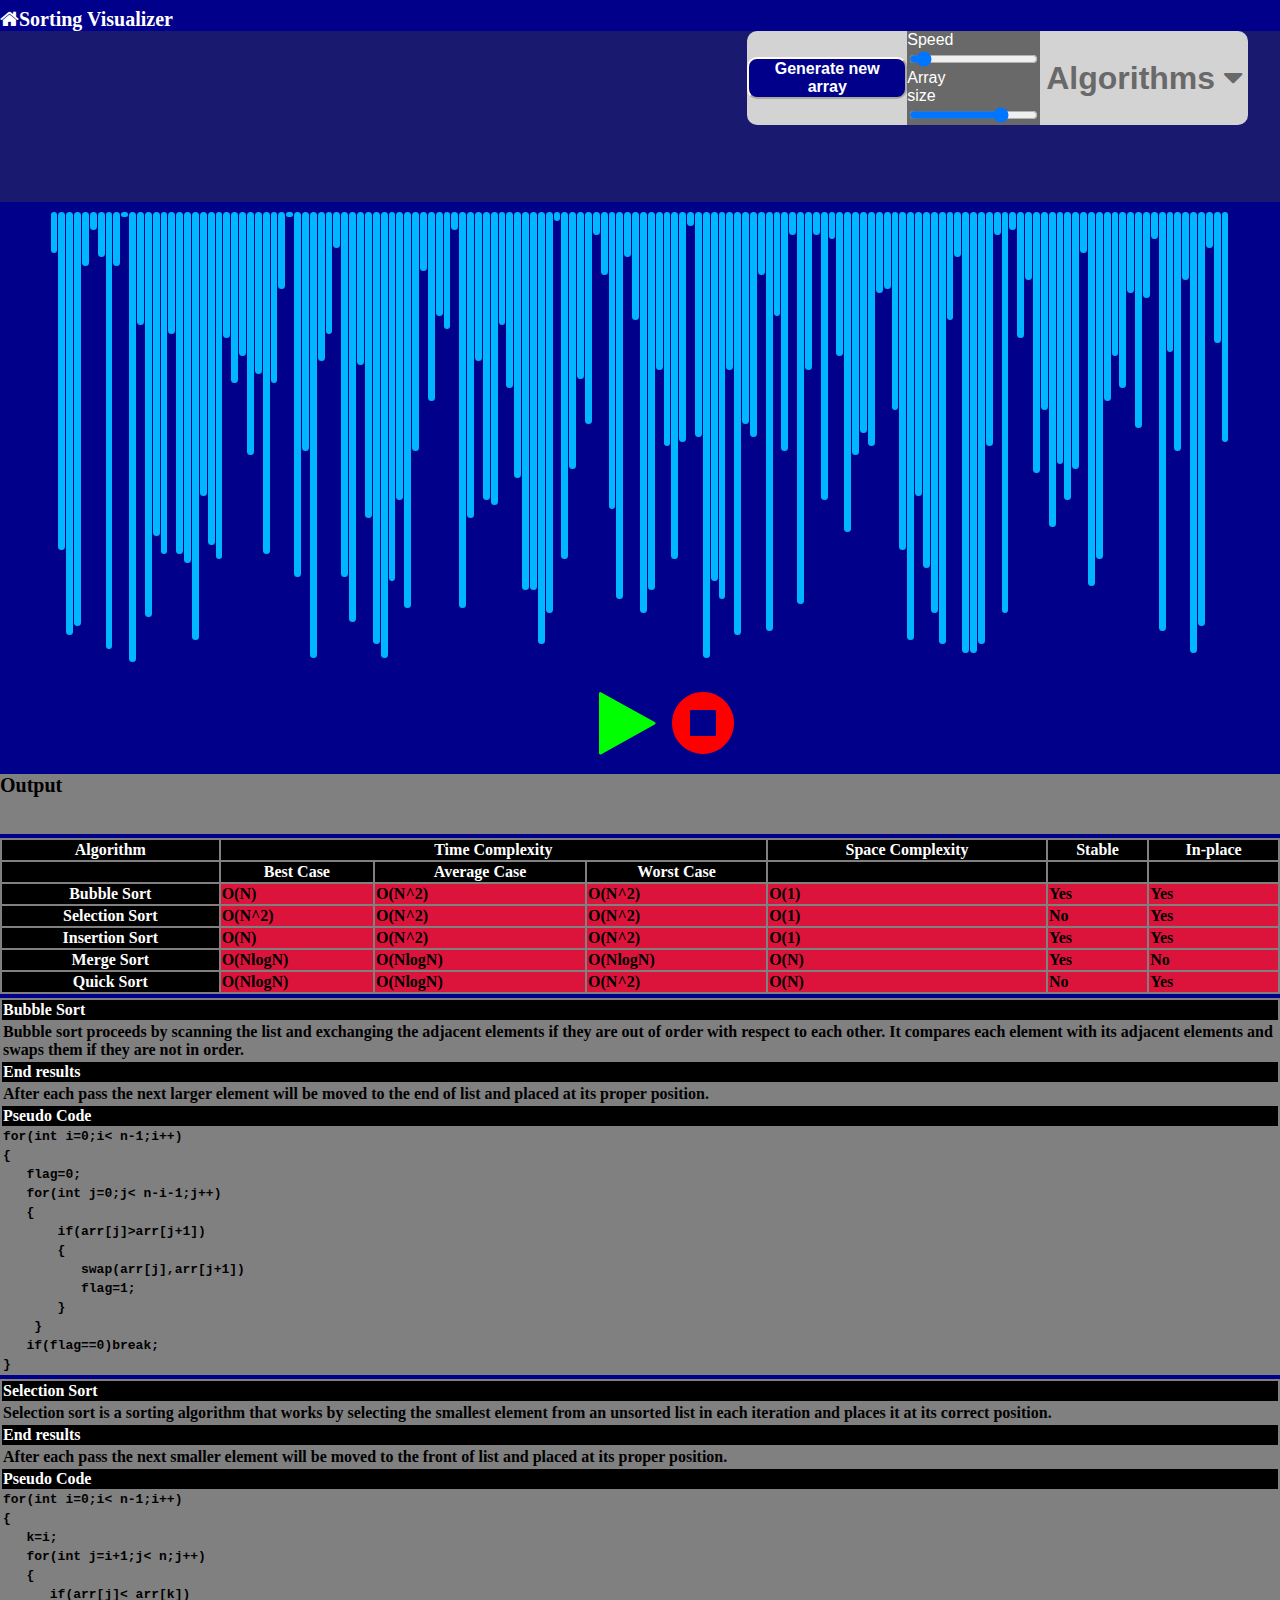
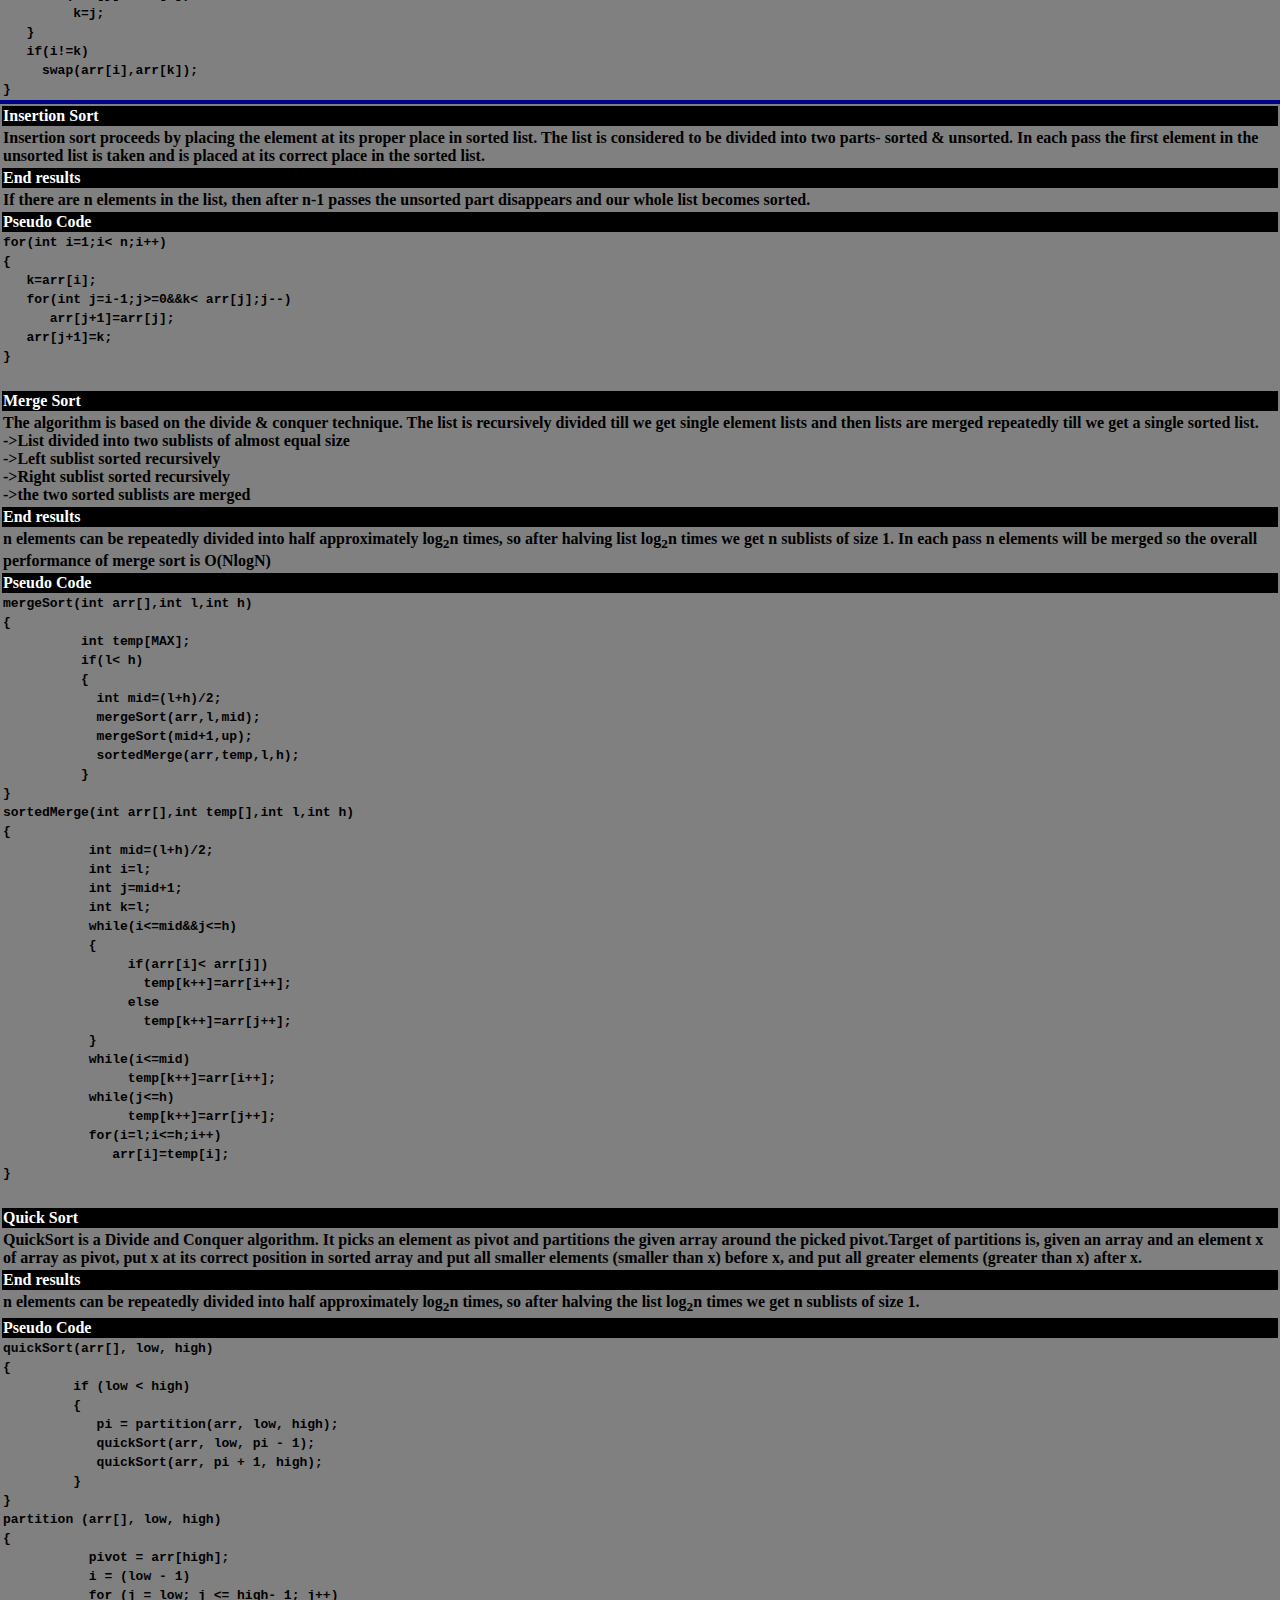
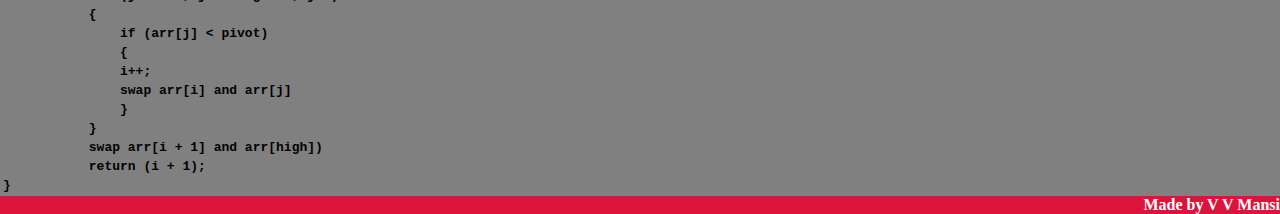
<file: index.html>
<html>
<head>
<meta charset="UTF-8">
<meta name="viewport" content="width=device-width,initial-scale=1.0">
<title>Algorithm Visualizer</title>
<link rel="stylesheet" href="css/styles.css">
<link rel="stylesheet" href="https://cdnjs.cloudflare.com/ajax/libs/font-awesome/4.7.0/css/font-awesome.min.css">
<script
  src="https://code.jquery.com/jquery-3.6.0.min.js"
  integrity="sha256-/xUj+3OJU5yExlq6GSYGSHk7tPXikynS7ogEvDej/m4="
  crossorigin="anonymous"></script>
<script src="http://ajax.googleapis.com/ajax/libs/jquery/1.9.1/jquery.min.js"></script>


</head>
<body>

  <div class="home">
    <a href="index.html"><i class="fa fa-home"></i>Sorting Visualizer</a>
  </div>

    <div class="menu" id="menu">
<div class="menuBtn" onclick="myMenu()"><i class="fa fa-bars"></i></div></div>

<header class="myhead" id="myheader">
<nav class="navbar" id="nav">


  <!--<div class="page-wrapper">
  <div class="container"></div>-->

  <div class="buttons" id="button">
<li><button class="btn1" onclick="generate()"id="btn1">Generate new array</button></li>

<li class="slider">
               <div class="speed-size">
                 <label for="speed">Speed</label>
                 <input type="range" id="speed" class="slider" min="10" max="500" value="40">
               

                <label for="arraySizeSliderElement">Array size</label>
                <input type="range" min="4" max="200" value="150" class="slider" id="arraySizeSliderElement">
              </div>
</li>


<li class="dropdown">
    <button class="dropbtn">Algorithms
      <i class="fa fa-caret-down"></i>
    </button>
    <div class="dropdown-content" id="algo">
      <option id="bubble">Bubble Sort</option>
      <option id="select">Selection Sort</option>
      <option id="insertion">Insertion Sort</option>
      <option id="merge">Merge Sort</option>
      <option id="quick">Quick Sort</option>
    </div>
  </li>

</div>


</nav>
</header>


<div class="page-wrapper" id="page-wrapper">
  <div class="container" id="container"></div>
<!--<button class="btn2" id="btn2">Bubble Sort</button>-->
<div class="play-pause" id="play-pause">
        <button class="pause" id="pause"><i class="fa fa-play"></i></button>
        <button class="stop"id="stop"><i class="fa fa-stop-circle"></i></button>
</div>
</div>

<div class="output">Output
<p id="out"></p> </div>

<div class="analyze">
  <table class="analyzer">
    <tr>
    <th>Algorithm</th>
    <th colspan="3">Time Complexity</th>
    <th>Space Complexity</th>
    <th>Stable</th>
    <th>In-place</th>
  </tr>
  <tr>
    <th></th>
    <th>Best Case</th>
    <th>Average Case</th>
    <th>Worst Case</th>
    <th></th>
    <th></th>
    <th></th>
  </tr>
  

    <tr id="bSV">
    <th>Bubble Sort</th>
    <td>O(N)</td>
    <td>O(N^2)</td>
    <td>O(N^2)</td>
    <td>O(1)</td>
    <td>Yes</td>
    <td>Yes</td>
    </tr>
    <tr id="sSV">
      <th>Selection Sort</th>
      <td>O(N^2)</td>
      <td>O(N^2)</td>
      <td>O(N^2)</td>
      <td>O(1)</td>
      <td>No</td>
      <td>Yes</td>
    </tr>
    <tr id="iSV">
      <th>Insertion Sort</th>
      <td>O(N)</td>
      <td>O(N^2)</td>
      <td>O(N^2)</td>
      <td>O(1)</td>
      <td>Yes</td>
      <td>Yes</td>
    </tr>
    <tr id="mSV">
      <th>Merge Sort</th>
      <td>O(NlogN)</td>
      <td>O(NlogN)</td>
      <td>O(NlogN)</td>
      <td>O(N)</td>
      <td>Yes</td>
      <td>No</td>
    </tr>
    <tr id="qSV">
      <th>Quick Sort</th>
      <td>O(NlogN)</td>
      <td>O(NlogN)</td>
      <td>O(N^2)</td>
      <td>O(N)</td>
      <td>No</td>
      <td>Yes</td>
    </tr>

  </table>
</div>
<div class="des">

  <table class="bs" id="bs">

  <th>Bubble Sort</th>
  <tr><td>Bubble sort proceeds by scanning the list and exchanging the adjacent elements if they are out of order with respect to each other. It compares each element with its adjacent elements and swaps them if they are not in order.</td></tr>

  <tr><th>End results</th></tr>
  <tr><td>After each pass the next larger element will be moved to the end of list and placed at its proper position.</td></tr>

  <tr><th>Pseudo Code</th></tr>
  <tr>
    <td><pre>for(int i=0;i< n-1;i++)</pre></td></tr>
    <tr><td><pre>{</pre></td></tr>
    <tr><td><pre>   flag=0;</pre></td></tr>
    <tr><td><pre>   for(int j=0;j< n-i-1;j++)</pre></td></tr>
    <tr><td><pre>   {</pre></td></tr>
    <tr><td><pre>       if(arr[j]>arr[j+1])</pre></td></tr>
    <tr><td><pre>       {</pre></td></tr>
    <tr><td><pre>          swap(arr[j],arr[j+1])</pre></td></tr>
    <tr><td><pre>          flag=1;</pre></td></tr>
    <tr><td><pre>       }</pre></td></tr>
    <tr><td><pre>    }</pre></td></tr>
    <tr><td><pre>   if(flag==0)break;</pre></td></tr>
    <tr><td><pre>}</pre></td></tr>
  
</table>
</div>

<div class="des">
<table class="ss" id="ss">

  <th>Selection Sort</th>
  <tr><td>Selection sort is a sorting algorithm that works by selecting the smallest element from an unsorted list in each iteration and places it at its correct position.</td></tr>

  <tr><th>End results</th></tr>
  <tr><td>After each pass the next smaller element will be moved to the front of list and placed at its proper position.</td></tr>

  <tr><th>Pseudo Code</th></tr>
  <tr><td><pre>for(int i=0;i< n-1;i++)</pre></td></tr>
  <tr><td><pre>{</pre></td></tr>
  <tr><td><pre>   k=i;</pre></td></tr>
  <tr><td><pre>   for(int j=i+1;j< n;j++)</pre></td></tr>
  <tr><td><pre>   {</pre></td></tr>
  <tr><td><pre>      if(arr[j]< arr[k])</pre></td></tr>
  <tr><td><pre>         k=j;</pre></td></tr>
  <tr><td><pre>   }</pre></td></tr>
  <tr><td><pre>   if(i!=k)</pre></td></tr>
  <tr><td><pre>     swap(arr[i],arr[k]);</pre></td></tr>
  <tr><td><pre>}</pre></td></tr>
</table>
</div>


<div class="des">
<table class="is" id="is">

  <th>Insertion Sort</th>
  <tr><td>Insertion sort proceeds by placing the element at its proper place in sorted list. The list is considered to be divided into two parts- sorted & unsorted. In each pass the first element in the unsorted list is taken and is placed at its correct place in the sorted list.</td></tr>

  <tr><th>End results</th></tr>
  <tr><td>If there are n elements in the list, then after n-1 passes the unsorted part disappears and our whole list becomes sorted.</td></tr>

  <tr><th>Pseudo Code</th></tr>
  <tr><td><pre>for(int i=1;i< n;i++)</pre></td></tr>
  <tr><td><pre>{</pre></td></tr>
  <tr><td><pre>   k=arr[i];</pre></td></tr>
  <tr><td><pre>   for(int j=i-1;j>=0&&k< arr[j];j--)</pre></td></tr>
  <tr><td><pre>      arr[j+1]=arr[j];</pre></td></tr>
  <tr><td><pre>   arr[j+1]=k;</pre></td></tr>
  <tr><td><pre>}</pre></td></tr>    
</table>
</div>


<div class="des">
<table class="ms" id="ms">

  <th>Merge Sort</th>
  <tr><td>The algorithm is based on the divide & conquer technique. The list is recursively divided till we get single element lists and then lists are merged repeatedly till we get a single sorted list.<br>
    ->List divided into two sublists of almost equal size<br>->Left sublist sorted recursively<br>
  ->Right sublist sorted recursively<br>->the two sorted sublists are merged</td></tr>

  <tr><th>End results</th></tr>
  <tr><td>n elements can be repeatedly divided into half approximately log<sub>2</sub>n times, so after halving list log<sub>2</sub>n times we get n sublists of size 1. In each pass n elements will be merged so the overall performance of merge sort is O(NlogN)</td></tr>

  <tr><th>Pseudo Code</th></tr>
  <tr><td><pre>mergeSort(int arr[],int l,int h)</pre></td></tr>
  <tr><td><pre>{</pre></td></tr>
  <tr><td><pre>          int temp[MAX];</pre></td></tr>
  <tr><td><pre>          if(l< h)</pre></td></tr>
  <tr><td><pre>          {</pre></td></tr>
  <tr><td><pre>            int mid=(l+h)/2;</pre></td></tr>
  <tr><td><pre>            mergeSort(arr,l,mid);</pre></td></tr>
  <tr><td><pre>            mergeSort(mid+1,up);</pre></td></tr>
  <tr><td><pre>            sortedMerge(arr,temp,l,h);</pre></td></tr>
  <tr><td><pre>          }</pre></td></tr>
  <tr><td><pre>}</pre></td></tr>
  <br>
  <tr><td><pre>sortedMerge(int arr[],int temp[],int l,int h)</pre></td></tr>
  <tr><td><pre>{</pre></td></tr>
  <tr><td><pre>           int mid=(l+h)/2;</pre></td></tr>
  <tr><td><pre>           int i=l;</pre></td></tr>
  <tr><td><pre>           int j=mid+1;</pre></td></tr>
  <tr><td><pre>           int k=l;</pre></td></tr>
  <tr><td><pre>           while(i<=mid&&j<=h)</pre></td></tr>
  <tr><td><pre>           {</pre></td></tr>
  <tr><td><pre>                if(arr[i]< arr[j])</pre></td></tr>
  <tr><td><pre>                  temp[k++]=arr[i++];</pre></td></tr>
  <tr><td><pre>                else</pre></td></tr>
  <tr><td><pre>                  temp[k++]=arr[j++];</pre></td></tr>
  <tr><td><pre>           }</pre></td></tr>
  <tr><td><pre>           while(i<=mid)</pre></td></tr>
  <tr><td><pre>                temp[k++]=arr[i++];</pre></td></tr>
  <tr><td><pre>           while(j<=h)</pre></td></tr>
  <tr><td><pre>                temp[k++]=arr[j++];</pre></td></tr>
  <tr><td><pre>           for(i=l;i<=h;i++)</pre></td></tr>
  <tr><td><pre>              arr[i]=temp[i];</pre></td></tr>
  <tr><td><pre>}</pre></td></tr>
</table>
</div>



<div class="des">
<table class="qs" id="qs">

  <th>Quick Sort</th>
  <tr><td>QuickSort is a Divide and Conquer algorithm. It picks an element as pivot and partitions the given array around the picked pivot.Target of partitions is, given an array and an element x of array as pivot, put x at its correct position in sorted array and put all smaller elements (smaller than x) before x, and put all greater elements (greater than x) after x. </td></tr>

  <tr><th>End results</th></tr>
  <tr><td>n elements can be repeatedly divided into half approximately log<sub>2</sub>n times, so after halving the list log<sub>2</sub>n times we get n sublists of size 1.</td></tr>
  <tr><th>Pseudo Code</th></tr>
  <tr><td><pre>quickSort(arr[], low, high)</pre></td></tr>
  <tr><td><pre>{</pre></td></tr>
  <tr><td><pre>         if (low < high)</pre></td></tr>
  <tr><td><pre>         {</pre></td></tr>
  <tr><td><pre>            pi = partition(arr, low, high);</pre></td></tr>
  <tr><td><pre>            quickSort(arr, low, pi - 1);</pre></td></tr>
  <tr><td><pre>            quickSort(arr, pi + 1, high);</pre></td></tr>
  <tr><td><pre>         }</pre></td></tr>
  <tr><td><pre>}</pre></tr></td>
  <br>
  <tr><td><pre>partition (arr[], low, high)</pre></td></tr>
  <tr><td><pre>{</pre></td></tr>
  <tr><td><pre>           pivot = arr[high];</pre></td></tr>
  <tr><td><pre>           i = (low - 1)</pre></td></tr>
  <tr><td><pre>           for (j = low; j <= high- 1; j++)</pre></td></tr>
  <tr><td><pre>           {</pre></td></tr>
  <tr><td><pre>               if (arr[j] < pivot)</pre></td></tr>
  <tr><td><pre>               {</pre></td></tr>
  <tr><td><pre>               i++;</pre></td></tr>
  <tr><td><pre>               swap arr[i] and arr[j]</pre></td></tr>
  <tr><td><pre>               }</pre></td></tr>
  <tr><td><pre>           }</pre></td></tr>
  <tr><td><pre>           swap arr[i + 1] and arr[high])</pre></td></tr>
  <tr><td><pre>           return (i + 1);</pre></td></tr>
  <tr><td><pre>}</pre></td></tr>
  
</table>
</div>

<footer>Made by V V Mansi</footer>



</body>
<script src="js/main.js"></script>
<script src="js/algorithms.js"></script>
</script>
</html>
</file>
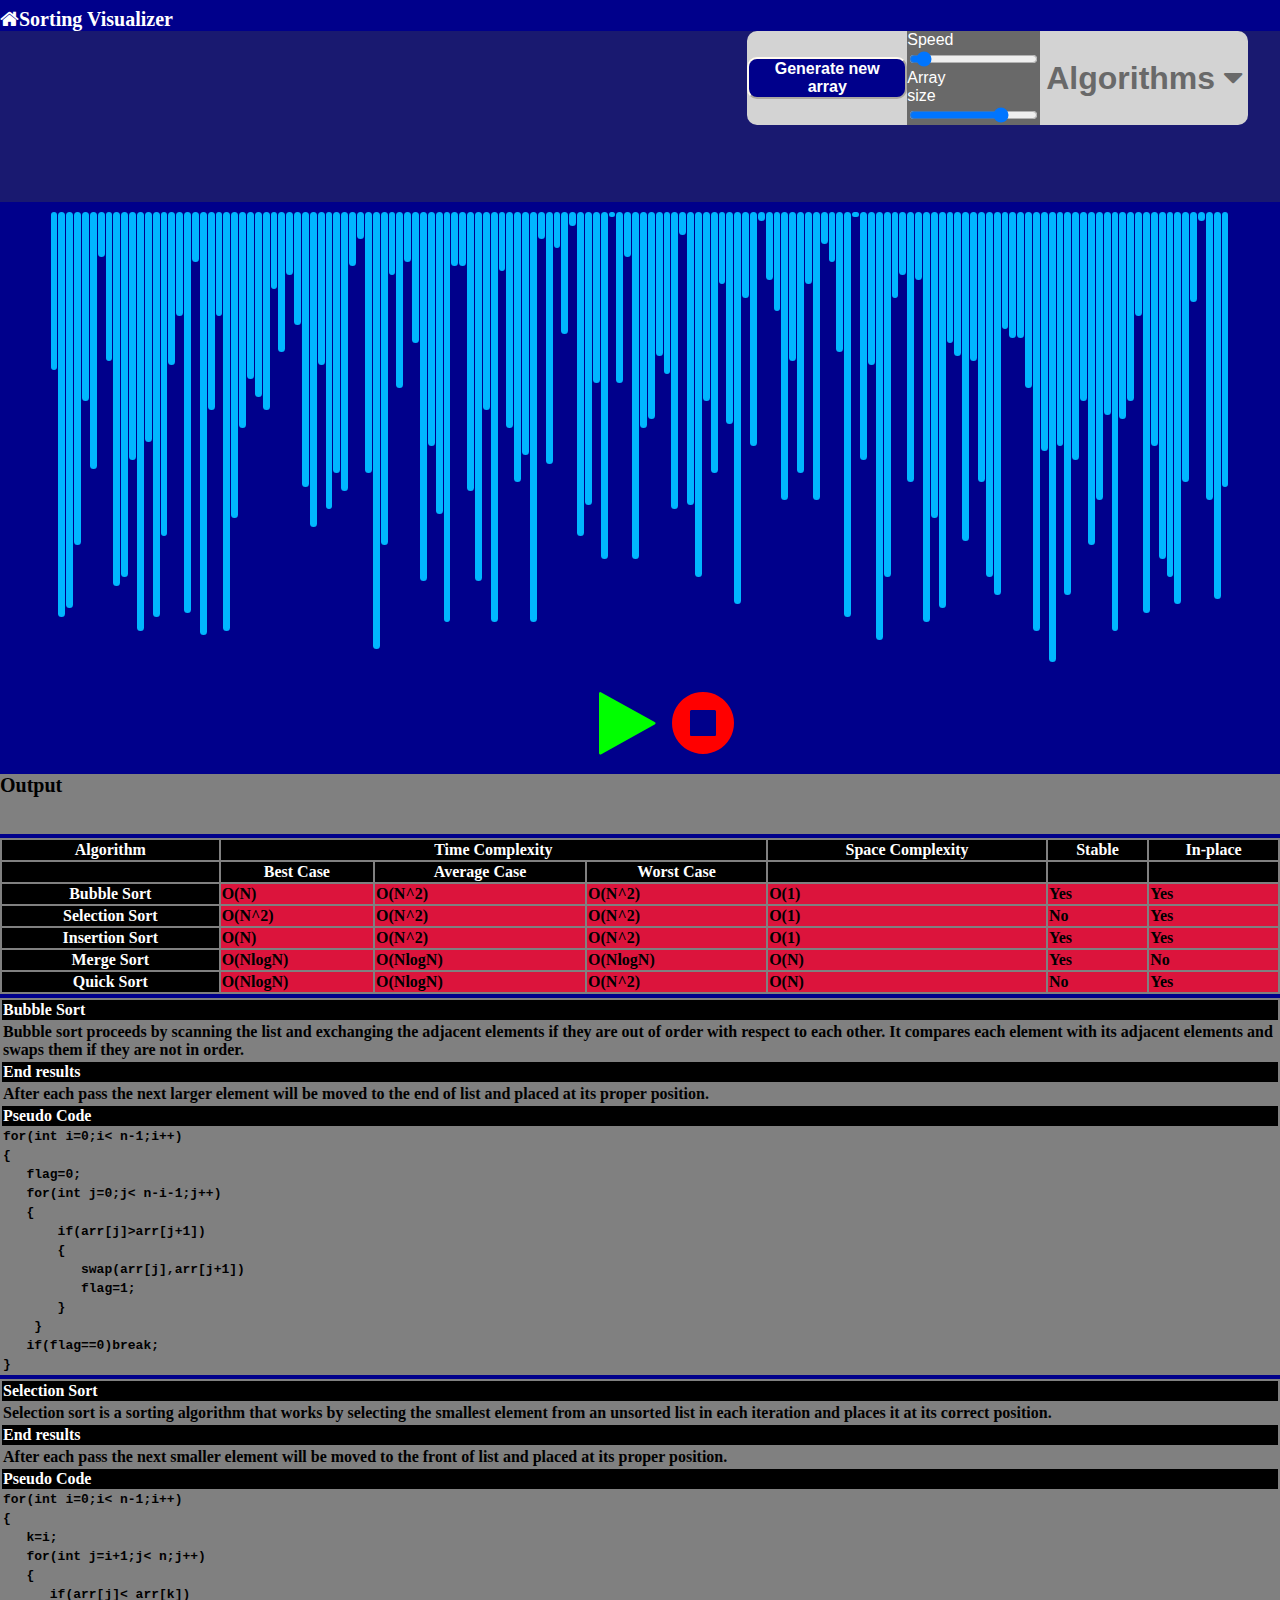
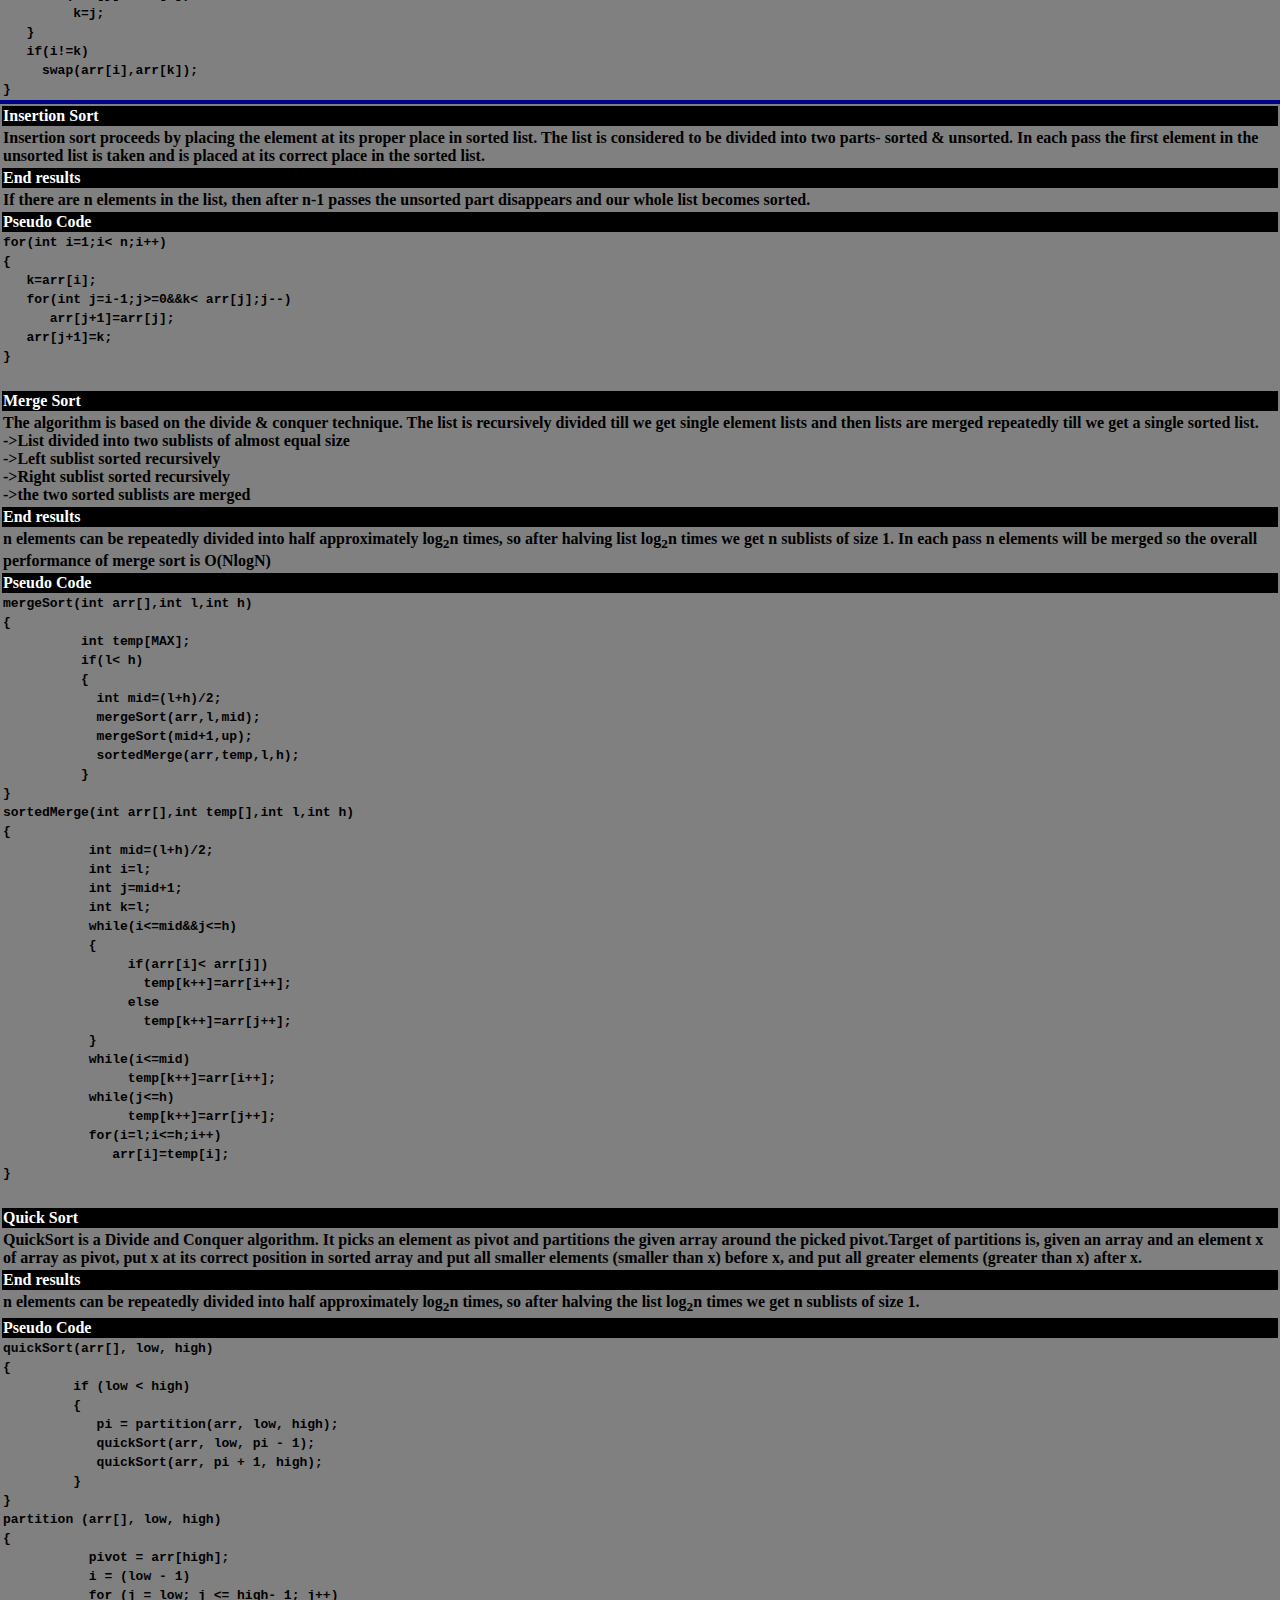
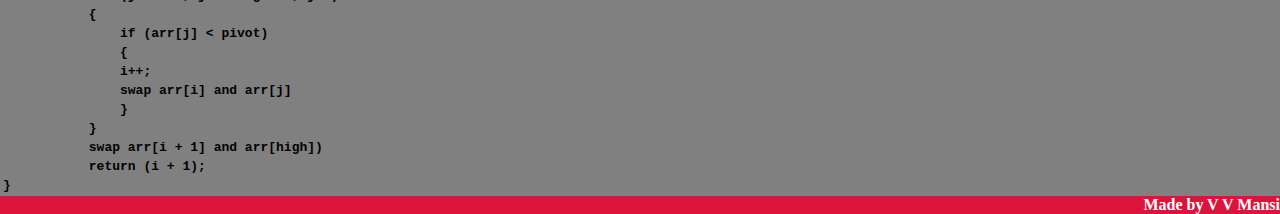
<file: sorting.html>
<html>
<head>
<meta charset="UTF-8">
<meta name="viewport" content="width=device-width,initial-scale=1.0">
<title>Algorithm Visualizer</title>
<link rel="stylesheet" href="css/styles.css">
<link rel="stylesheet" href="https://cdnjs.cloudflare.com/ajax/libs/font-awesome/4.7.0/css/font-awesome.min.css">
<script
  src="https://code.jquery.com/jquery-3.6.0.min.js"
  integrity="sha256-/xUj+3OJU5yExlq6GSYGSHk7tPXikynS7ogEvDej/m4="
  crossorigin="anonymous"></script>
<script src="http://ajax.googleapis.com/ajax/libs/jquery/1.9.1/jquery.min.js"></script>


</head>
<body>

  <div class="home">
    <a href="sorting.html"><i class="fa fa-home"></i>Sorting Visualizer</a>
  </div>

    <div class="menu" id="menu">
<div class="menuBtn" onclick="myMenu()"><i class="fa fa-bars"></i></div></div>

<header class="myhead" id="myheader">
<nav class="navbar" id="nav">


  <!--<div class="page-wrapper">
  <div class="container"></div>-->

  <div class="buttons" id="button">
<li><button class="btn1" onclick="generate()"id="btn1">Generate new array</button></li>

<li class="slider">
               <div class="speed-size">
                 <label for="speed">Speed</label>
                 <input type="range" id="speed" class="slider" min="10" max="500" value="40">
               

                <label for="arraySizeSliderElement">Array size</label>
                <input type="range" min="4" max="200" value="150" class="slider" id="arraySizeSliderElement">
              </div>
</li>


<li class="dropdown">
    <button class="dropbtn">Algorithms
      <i class="fa fa-caret-down"></i>
    </button>
    <div class="dropdown-content" id="algo">
      <option id="bubble">Bubble Sort</option>
      <option id="select">Selection Sort</option>
      <option id="insertion">Insertion Sort</option>
      <option id="merge">Merge Sort</option>
      <option id="quick">Quick Sort</option>
    </div>
  </li>

</div>


</nav>
</header>


<div class="page-wrapper" id="page-wrapper">
  <div class="container" id="container"></div>
<!--<button class="btn2" id="btn2">Bubble Sort</button>-->
<div class="play-pause" id="play-pause">
        <button class="pause" id="pause"><i class="fa fa-play"></i></button>
        <button class="stop"id="stop"><i class="fa fa-stop-circle"></i></button>
</div>
</div>

<div class="output">Output
<p id="out"></p> </div>

<div class="analyze">
  <table class="analyzer">
    <tr>
    <th>Algorithm</th>
    <th colspan="3">Time Complexity</th>
    <th>Space Complexity</th>
    <th>Stable</th>
    <th>In-place</th>
  </tr>
  <tr>
    <th></th>
    <th>Best Case</th>
    <th>Average Case</th>
    <th>Worst Case</th>
    <th></th>
    <th></th>
    <th></th>
  </tr>
  

    <tr id="bSV">
    <th>Bubble Sort</th>
    <td>O(N)</td>
    <td>O(N^2)</td>
    <td>O(N^2)</td>
    <td>O(1)</td>
    <td>Yes</td>
    <td>Yes</td>
    </tr>
    <tr id="sSV">
      <th>Selection Sort</th>
      <td>O(N^2)</td>
      <td>O(N^2)</td>
      <td>O(N^2)</td>
      <td>O(1)</td>
      <td>No</td>
      <td>Yes</td>
    </tr>
    <tr id="iSV">
      <th>Insertion Sort</th>
      <td>O(N)</td>
      <td>O(N^2)</td>
      <td>O(N^2)</td>
      <td>O(1)</td>
      <td>Yes</td>
      <td>Yes</td>
    </tr>
    <tr id="mSV">
      <th>Merge Sort</th>
      <td>O(NlogN)</td>
      <td>O(NlogN)</td>
      <td>O(NlogN)</td>
      <td>O(N)</td>
      <td>Yes</td>
      <td>No</td>
    </tr>
    <tr id="qSV">
      <th>Quick Sort</th>
      <td>O(NlogN)</td>
      <td>O(NlogN)</td>
      <td>O(N^2)</td>
      <td>O(N)</td>
      <td>No</td>
      <td>Yes</td>
    </tr>

  </table>
</div>
<div class="des">

  <table class="bs" id="bs">

  <th>Bubble Sort</th>
  <tr><td>Bubble sort proceeds by scanning the list and exchanging the adjacent elements if they are out of order with respect to each other. It compares each element with its adjacent elements and swaps them if they are not in order.</td></tr>

  <tr><th>End results</th></tr>
  <tr><td>After each pass the next larger element will be moved to the end of list and placed at its proper position.</td></tr>

  <tr><th>Pseudo Code</th></tr>
  <tr>
    <td><pre>for(int i=0;i< n-1;i++)</pre></td></tr>
    <tr><td><pre>{</pre></td></tr>
    <tr><td><pre>   flag=0;</pre></td></tr>
    <tr><td><pre>   for(int j=0;j< n-i-1;j++)</pre></td></tr>
    <tr><td><pre>   {</pre></td></tr>
    <tr><td><pre>       if(arr[j]>arr[j+1])</pre></td></tr>
    <tr><td><pre>       {</pre></td></tr>
    <tr><td><pre>          swap(arr[j],arr[j+1])</pre></td></tr>
    <tr><td><pre>          flag=1;</pre></td></tr>
    <tr><td><pre>       }</pre></td></tr>
    <tr><td><pre>    }</pre></td></tr>
    <tr><td><pre>   if(flag==0)break;</pre></td></tr>
    <tr><td><pre>}</pre></td></tr>
  
</table>
</div>

<div class="des">
<table class="ss" id="ss">

  <th>Selection Sort</th>
  <tr><td>Selection sort is a sorting algorithm that works by selecting the smallest element from an unsorted list in each iteration and places it at its correct position.</td></tr>

  <tr><th>End results</th></tr>
  <tr><td>After each pass the next smaller element will be moved to the front of list and placed at its proper position.</td></tr>

  <tr><th>Pseudo Code</th></tr>
  <tr><td><pre>for(int i=0;i< n-1;i++)</pre></td></tr>
  <tr><td><pre>{</pre></td></tr>
  <tr><td><pre>   k=i;</pre></td></tr>
  <tr><td><pre>   for(int j=i+1;j< n;j++)</pre></td></tr>
  <tr><td><pre>   {</pre></td></tr>
  <tr><td><pre>      if(arr[j]< arr[k])</pre></td></tr>
  <tr><td><pre>         k=j;</pre></td></tr>
  <tr><td><pre>   }</pre></td></tr>
  <tr><td><pre>   if(i!=k)</pre></td></tr>
  <tr><td><pre>     swap(arr[i],arr[k]);</pre></td></tr>
  <tr><td><pre>}</pre></td></tr>
</table>
</div>


<div class="des">
<table class="is" id="is">

  <th>Insertion Sort</th>
  <tr><td>Insertion sort proceeds by placing the element at its proper place in sorted list. The list is considered to be divided into two parts- sorted & unsorted. In each pass the first element in the unsorted list is taken and is placed at its correct place in the sorted list.</td></tr>

  <tr><th>End results</th></tr>
  <tr><td>If there are n elements in the list, then after n-1 passes the unsorted part disappears and our whole list becomes sorted.</td></tr>

  <tr><th>Pseudo Code</th></tr>
  <tr><td><pre>for(int i=1;i< n;i++)</pre></td></tr>
  <tr><td><pre>{</pre></td></tr>
  <tr><td><pre>   k=arr[i];</pre></td></tr>
  <tr><td><pre>   for(int j=i-1;j>=0&&k< arr[j];j--)</pre></td></tr>
  <tr><td><pre>      arr[j+1]=arr[j];</pre></td></tr>
  <tr><td><pre>   arr[j+1]=k;</pre></td></tr>
  <tr><td><pre>}</pre></td></tr>    
</table>
</div>


<div class="des">
<table class="ms" id="ms">

  <th>Merge Sort</th>
  <tr><td>The algorithm is based on the divide & conquer technique. The list is recursively divided till we get single element lists and then lists are merged repeatedly till we get a single sorted list.<br>
    ->List divided into two sublists of almost equal size<br>->Left sublist sorted recursively<br>
  ->Right sublist sorted recursively<br>->the two sorted sublists are merged</td></tr>

  <tr><th>End results</th></tr>
  <tr><td>n elements can be repeatedly divided into half approximately log<sub>2</sub>n times, so after halving list log<sub>2</sub>n times we get n sublists of size 1. In each pass n elements will be merged so the overall performance of merge sort is O(NlogN)</td></tr>

  <tr><th>Pseudo Code</th></tr>
  <tr><td><pre>mergeSort(int arr[],int l,int h)</pre></td></tr>
  <tr><td><pre>{</pre></td></tr>
  <tr><td><pre>          int temp[MAX];</pre></td></tr>
  <tr><td><pre>          if(l< h)</pre></td></tr>
  <tr><td><pre>          {</pre></td></tr>
  <tr><td><pre>            int mid=(l+h)/2;</pre></td></tr>
  <tr><td><pre>            mergeSort(arr,l,mid);</pre></td></tr>
  <tr><td><pre>            mergeSort(mid+1,up);</pre></td></tr>
  <tr><td><pre>            sortedMerge(arr,temp,l,h);</pre></td></tr>
  <tr><td><pre>          }</pre></td></tr>
  <tr><td><pre>}</pre></td></tr>
  <br>
  <tr><td><pre>sortedMerge(int arr[],int temp[],int l,int h)</pre></td></tr>
  <tr><td><pre>{</pre></td></tr>
  <tr><td><pre>           int mid=(l+h)/2;</pre></td></tr>
  <tr><td><pre>           int i=l;</pre></td></tr>
  <tr><td><pre>           int j=mid+1;</pre></td></tr>
  <tr><td><pre>           int k=l;</pre></td></tr>
  <tr><td><pre>           while(i<=mid&&j<=h)</pre></td></tr>
  <tr><td><pre>           {</pre></td></tr>
  <tr><td><pre>                if(arr[i]< arr[j])</pre></td></tr>
  <tr><td><pre>                  temp[k++]=arr[i++];</pre></td></tr>
  <tr><td><pre>                else</pre></td></tr>
  <tr><td><pre>                  temp[k++]=arr[j++];</pre></td></tr>
  <tr><td><pre>           }</pre></td></tr>
  <tr><td><pre>           while(i<=mid)</pre></td></tr>
  <tr><td><pre>                temp[k++]=arr[i++];</pre></td></tr>
  <tr><td><pre>           while(j<=h)</pre></td></tr>
  <tr><td><pre>                temp[k++]=arr[j++];</pre></td></tr>
  <tr><td><pre>           for(i=l;i<=h;i++)</pre></td></tr>
  <tr><td><pre>              arr[i]=temp[i];</pre></td></tr>
  <tr><td><pre>}</pre></td></tr>
</table>
</div>



<div class="des">
<table class="qs" id="qs">

  <th>Quick Sort</th>
  <tr><td>QuickSort is a Divide and Conquer algorithm. It picks an element as pivot and partitions the given array around the picked pivot.Target of partitions is, given an array and an element x of array as pivot, put x at its correct position in sorted array and put all smaller elements (smaller than x) before x, and put all greater elements (greater than x) after x. </td></tr>

  <tr><th>End results</th></tr>
  <tr><td>n elements can be repeatedly divided into half approximately log<sub>2</sub>n times, so after halving the list log<sub>2</sub>n times we get n sublists of size 1.</td></tr>
  <tr><th>Pseudo Code</th></tr>
  <tr><td><pre>quickSort(arr[], low, high)</pre></td></tr>
  <tr><td><pre>{</pre></td></tr>
  <tr><td><pre>         if (low < high)</pre></td></tr>
  <tr><td><pre>         {</pre></td></tr>
  <tr><td><pre>            pi = partition(arr, low, high);</pre></td></tr>
  <tr><td><pre>            quickSort(arr, low, pi - 1);</pre></td></tr>
  <tr><td><pre>            quickSort(arr, pi + 1, high);</pre></td></tr>
  <tr><td><pre>         }</pre></td></tr>
  <tr><td><pre>}</pre></tr></td>
  <br>
  <tr><td><pre>partition (arr[], low, high)</pre></td></tr>
  <tr><td><pre>{</pre></td></tr>
  <tr><td><pre>           pivot = arr[high];</pre></td></tr>
  <tr><td><pre>           i = (low - 1)</pre></td></tr>
  <tr><td><pre>           for (j = low; j <= high- 1; j++)</pre></td></tr>
  <tr><td><pre>           {</pre></td></tr>
  <tr><td><pre>               if (arr[j] < pivot)</pre></td></tr>
  <tr><td><pre>               {</pre></td></tr>
  <tr><td><pre>               i++;</pre></td></tr>
  <tr><td><pre>               swap arr[i] and arr[j]</pre></td></tr>
  <tr><td><pre>               }</pre></td></tr>
  <tr><td><pre>           }</pre></td></tr>
  <tr><td><pre>           swap arr[i + 1] and arr[high])</pre></td></tr>
  <tr><td><pre>           return (i + 1);</pre></td></tr>
  <tr><td><pre>}</pre></td></tr>
  
</table>
</div>

<footer>Made by V V Mansi</footer>



</body>
<script src="js/main.js"></script>
<script src="js/algorithms.js"></script>
</script>
</html>
</file>
<file: css/styles.css>
html,body{
  height: auto;
  max-height:100%;
  min-height: 553px;
  overflow: scroll-y;
  min-width: 299px;
  margin-left: auto;
  margin-right: auto;
  display:block;
}

body{
  background-color: darkblue;
  margin-bottom: 40vh;
}

footer{
  text-align: right;
  background-color: crimson;
  font-weight: bold;
  color: white;
  width: 100%;
}






.page-wrapper {
  display: flex;
  flex-direction: column;
  flex-wrap: wrap;
  flex-grow: 1;
  margin-left: auto;
  margin-right: auto;
  padding: 10px 50px;
  background-color: darkblue;


}

 

  /*.output::-webkit-scrollbar{
    display: none;
  }*/

  

  

  

  


.container {
   display: flex;
   justify-content: center;
  flex-grow: 1;
  width: 100%;
  margin-left: auto;
  margin-right: auto;

}


.output{
  justify-content: center;
  margin-left: auto;
  margin-right: auto;
  display: block;
  background-color: grey;
  width: 100%;
  margin-top: 4px;
  height: 60px;
  overflow-y: scroll;
  font-weight: bold;
  font-size: 20px;
}

.analyze, .des{
  justify-content: center;
  margin-left: auto;
  margin-right: auto;
  display: block;
  background-color: grey;
  width: 100%;
  
}

.analyzer{
  width: 100%;
  margin-top: 4px;

}

.bs, .ss, .is, .ms, .qs{
  text-align: left;
  margin-top: 4px;
  width: 100%;
}





.analyzer th, .bs th, .ss th, .is th, .ms th, .qs th{
  background-color: black;
  color: white;
  font-weight: bold;
}
#bSV, #sSV, #iSV, #mSV, #qSV{
  background-color: crimson;
  font-weight: bold;
}

.bs td, .ss td, .is td, .ms td, .qs td{
  color: black;
  font-weight: bold;

}



  
.bar {
   width: 28px;
   background-color: rgb(0, 183, 255);
   margin-right: 1px;
   position: relative;
   border-radius: 18px;
   justify-content: center;

}

.btn1{
    border-radius: 10px;
    background-color: darkblue;
    color: white;
    border-color: floralwhite;
    font-weight: bold;
    font-size: 1em;
    height: 80%;
    width: 10em;
   
}
.btn1:hover{
   background-color: white;
   color: darkblue;
   font-weight: bold;
   cursor: pointer;
}

 

.play-pause{
  margin-top: 2%;
  margin-left: 46%;
}

.pause, .stop{
   background-color: inherit;
   outline: none;
   border: none;
   font-size: 8vh;

}

.pause{
  color: lime;
}
.stop{
  color: red;
}




.navbar {
  overflow: hidden;
  background-color: midnightblue;
  font-family: Arial;
  list-style-type: none;
  width: 100%;
  height: 31%;
  margin: 0;
  padding: 0;

  justify-content: center; 
}

.menuBtn{
 cursor: pointer;
 font-size: 23px;
 display: none;
 color: white;
}

.buttons li{
  float: left;
  padding: 0px;
  list-style-type: none;
  
}

.buttons {
  float: right;
  background-color: lightgrey;
  border-radius: 10px;
  display: flex;
  flex-wrap: wrap;
  margin-right:2em;
  margin-left: 2em;
  position: relative;
  align-items: center;
  justify-content: center;

}





.slider{
  display: block;
  color: white;
  background-color: dimgrey;
  align-items: center;

}

.speed-size{
  height: 100%;
  width: 33%;
}










/* Links inside the navbar */


/*.home a{
  padding-right:1% ;
}

.home{
  padding-right: 30%;
  font-size: ;
}
*/

.home a{
  font-size: 20px;
  font-weight: bold;
  color: white;
  text-decoration: none;
}




.content{
   font-size: 30px;
   text-align: center;
  background-color: darkblue;
  height: 100%;
  background-position: right;
}

/* The dropdown container */
.dropdown {
  overflow:hidden;
  cursor: pointer;
}

/* Dropdown button */
.dropdown .dropbtn {
  font-size: 2em;
  font-weight: bold;
  border: none;
  outline: none;
  color: dimgrey;
  background-color: inherit;
  font-family: inherit; /* Important for vertical align on mobile phones */
  

}

/* Add a red background color to navbar links on hover */
.navbar a:hover, .dropdown:hover .dropbtn {
  background-color: dodgerblue;
}

/* Dropdown content (hidden by default) */
.dropdown-content {
  display: none;
  position: absolute;
  background-color: #f9f9f9;
  min-width: 160px;
  box-shadow: 0px 8px 16px 0px rgba(0,0,0,0.2);
  z-index: 1;
  font-size: 1em;
  font-weight: bold;

}

/* Links inside the dropdown */

/* Show the dropdown menu on hover */
.dropdown:hover .dropdown-content {
  display: block;
  overflow-y: scroll;
  overflow: scroll;
}


.dropdown:hover .dropdown-content::-webkit-scrollbar{
    display: none;
  }




@media only screen and (min-width: 500px) and (max-width: 917px){
  
  
  
  .buttons{

    align-items: baseline;
  }

  .navbar{
    height: 25%;
  }

  
  .dropdown .dropbtn{
    font-size: 1em;
  }
  
}
@media only screen and (max-width: 500px){

  .menuBtn{
    display:block;
    margin-right: 80px;
    position:absolute ;

  }

  .page-wrapper{
    margin-top: 6px;
  }

  .home{
    margin-bottom: 40px;
  }

  header{

    height: 1000px;
    padding: 20px;
    margin-left: auto;
    margin-right: auto;
     }


  .myhead{
     display: none;
     
  }

  .myhead .myheader{
    display: flex;
    }

  

  
}
</file>
